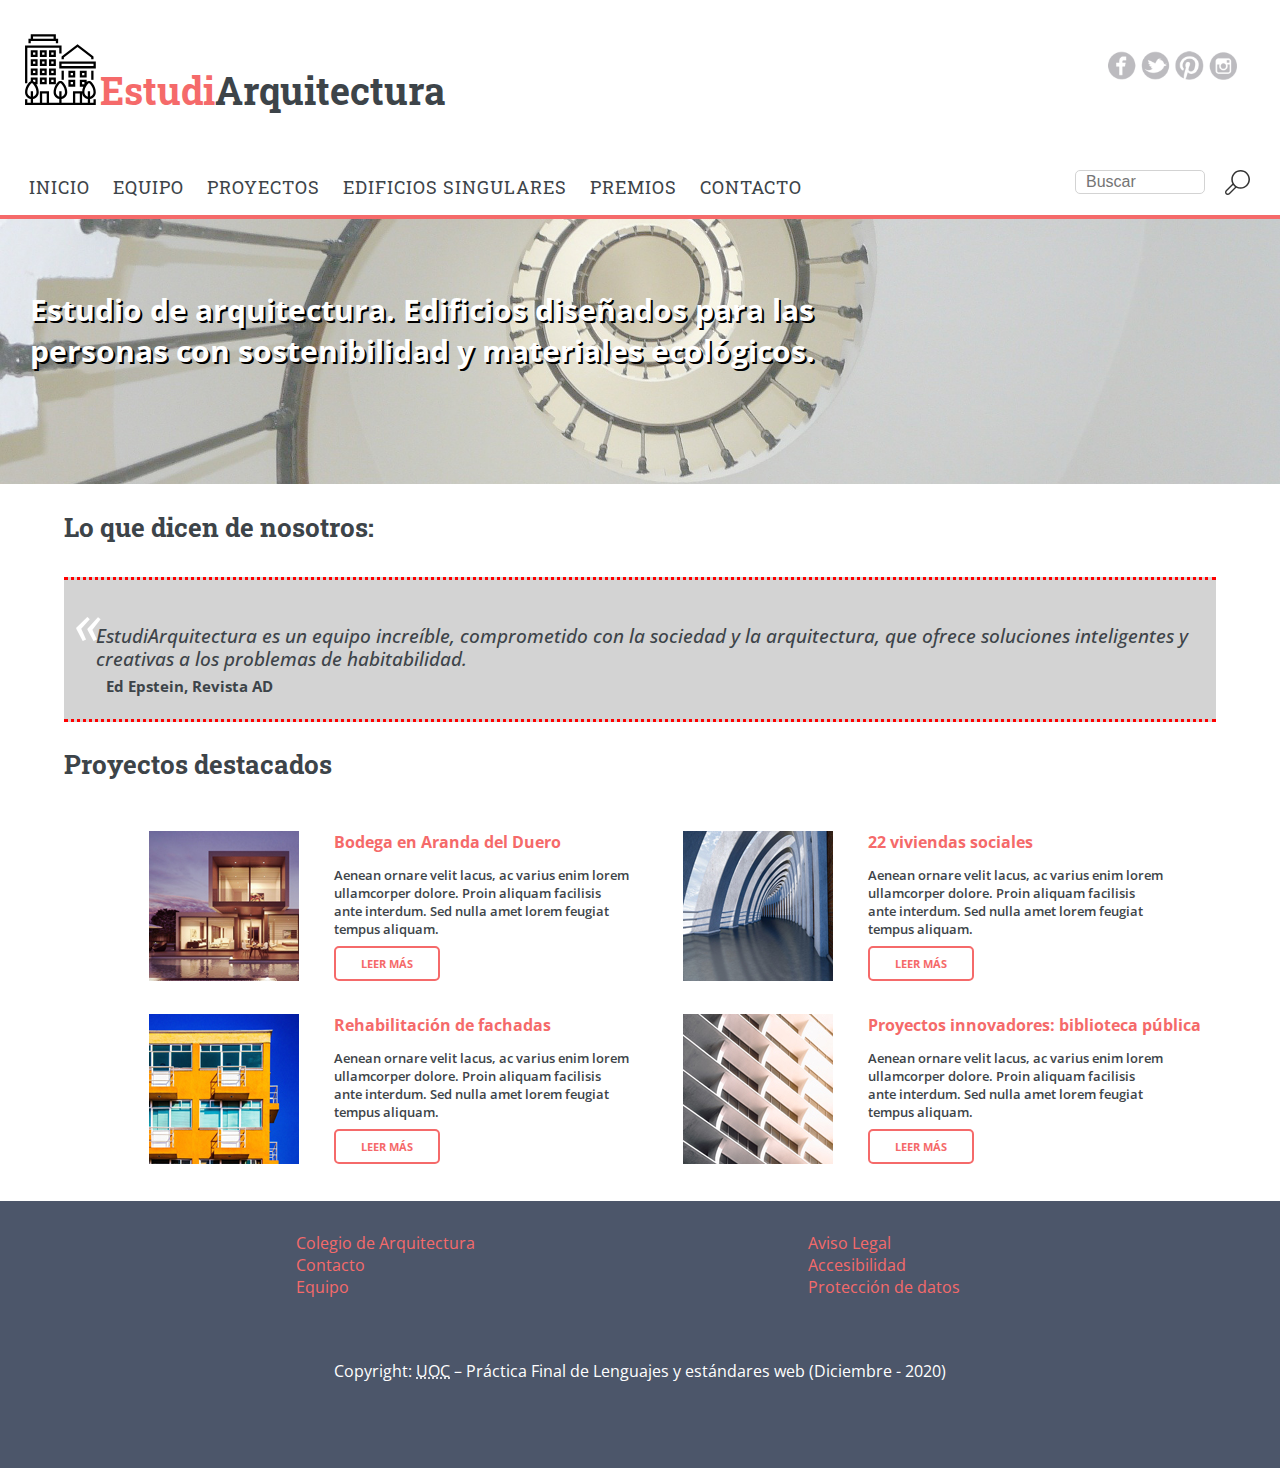
<file: index.html>
<!DOCTYPE html>
<html lang="es">

<head>
	<meta charset="UTF-8">
	<meta name="viewport" content="width=device-width, initial-scale=1.0, maximum-scale=1"> <!--Reconocimiento para dispositivos moviles-->
	<meta http-equiv="X-UA-Compatible" content="ie=edge">
	<meta name="description" content="Soluciones a problemas de habitabilidad">
	<meta name="keywords" content="arquitectura, diseño, edificios, proyectos, sostenibilidad, rehabilitación">
	<title>Estudio de Arquitectura</title>
	<link rel="stylesheet" href="css/estilos.css">

</head>

<body>

	<header>
		<div class="header">

			<div class="logo">
				<img src="images/edificios.svg" alt="Logotipo">
				<h1><span class="h1rojo">Estudi</span>Arquitectura</h1>
			</div>
			<nav>
				<div class="redes">
					<ul>
						<li id="facebook"><a href="https://www.facebook.com/"></a></li>
						<li id="twitter"><a href="https://twitter.com/"></a></li>
						<li id="pinterest"><a href="https://www.pinterest.es/"></a></li>
						<li id="instagram"><a href="https://www.instagram.com/"></a></li>
					</ul>
				</div>
			</nav>

			<div class="busqueda">
				<div class="bloquebuscar">
					<form>
						<input type="search" id="busqueda" name="buscar" placeholder="Buscar" aria-label="Buscar en el sitio">
						<img src="images/icon_search.svg" alt="lupa de busqueda">
					</form>
				</div>
				
			</div>

			<div class="navegador">			
				<nav class="navegador">
					<ul class="hamburguesa">
						<li><a href="#" class="desplegar">&#x2630;</a>
							<ul class="ulmenu">
								<li><a href="index.html">INICIO</a></li>
								<li><a href="#">EQUIPO</a></li>
								<li><a href="proyecto.html">PROYECTOS</a></li>
								<li><a href="edicificios_singulares.html">EDIFICIOS SINGULARES</a></li>
								<li><a href="#">PREMIOS</a></li>
								<li><a href="contacto.html">CONTACTO</a></li>
							</ul>
						</li>	
					</ul>
				</nav>
			</div>

		</div>

		<div class="contenedorimagen">
			<div class="contenedorh2">
				<h2>Estudio de arquitectura. Edificios diseñados para las personas con sostenibilidad y materiales ecológicos.</h2>
			</div>
		</div>

	</header>


	<div class="contenedor">
		<main>

			<section>
				<header>
					<h3>Lo que dicen de nosotros:</h3>
				</header>
				<blockquote><p>EstudiArquitectura es un equipo increíble, comprometido con la sociedad y la arquitectura, que ofrece soluciones inteligentes y creativas a los problemas de habitabilidad.</p>
					<cite>Ed Epstein, Revista AD</cite>
				</blockquote>
			</section>


			<section>
				<header>
					<h3>Proyectos destacados</h3>
				</header>
				<div class="destacados">
					<article>
						<div class="proyecto">
							<figure>
								<img src="images/arch02.jpg" alt="Bodega Aranda">
							</figure>
							<h4>Bodega en Aranda del Duero</h4>
							<p>Aenean ornare velit lacus, ac varius enim lorem ullamcorper dolore. Proin aliquam facilisis ante interdum. Sed nulla amet lorem feugiat tempus aliquam.</p>
							<a href="proyecto.html">LEER MÁS</a>
						</div>
					</article>
					<article>
						<div class="proyecto">
							<figure>
								<img src="images/arch03.jpg" alt="Viviendas sociales">
							</figure>
							<h4>22 viviendas sociales</h4>
							<p>Aenean ornare velit lacus, ac varius enim lorem ullamcorper dolore. Proin aliquam facilisis ante interdum. Sed nulla amet lorem feugiat tempus aliquam.</p>
							<a href="#">LEER MÁS</a>
						</div>
					</article>
					<article>
						<div class="proyecto">
							<figure>
								<img src="images/arch04.jpg" alt="Rehabilitación fachadas">
							</figure>
							<h4>Rehabilitación de fachadas</h4>
							<p>Aenean ornare velit lacus, ac varius enim lorem ullamcorper dolore. Proin aliquam facilisis ante interdum. Sed nulla amet lorem feugiat tempus aliquam.</p>
							<a href="#">LEER MÁS</a>
						</div>
					</article>
					<article>
						<div class="proyecto">
							<figure>
								<img src="images/arch05.jpg" alt="Proyectos innovadores">
							</figure>
							<h4>Proyectos innovadores: biblioteca pública</h4>
							<p>Aenean ornare velit lacus, ac varius enim lorem ullamcorper dolore. Proin aliquam facilisis ante interdum. Sed nulla amet lorem feugiat tempus aliquam.</p>
							<a href="#">LEER MÁS</a>
						</div>
					</article>
				</div>
			</section>

		</main>
	</div>


	<footer> 
		<nav>
			<div class="footer">
				<ul class="fcolumna1">
					<li><a href="index.html">Colegio de Arquitectura</a></li>
					<li><a href="contacto.html">Contacto</a></li>
					<li><a href="#">Equipo</a></li>
				</ul>

				<ul class="fcolumna2">
					<li><a href="#">Aviso Legal</a></li>
					<li><a href="#">Accesibilidad</a></li>
					<li><a href="#">Protección de datos</a></li>
				</ul>
			</div>
		</nav>
		<p>Copyright: <abbr title="Universitat Oberta de Catalunya">UOC</abbr> – Práctica Final de Lenguajes y estándares web (Diciembre - 2020)</p>
	</footer>

</body>

</html>
</file>
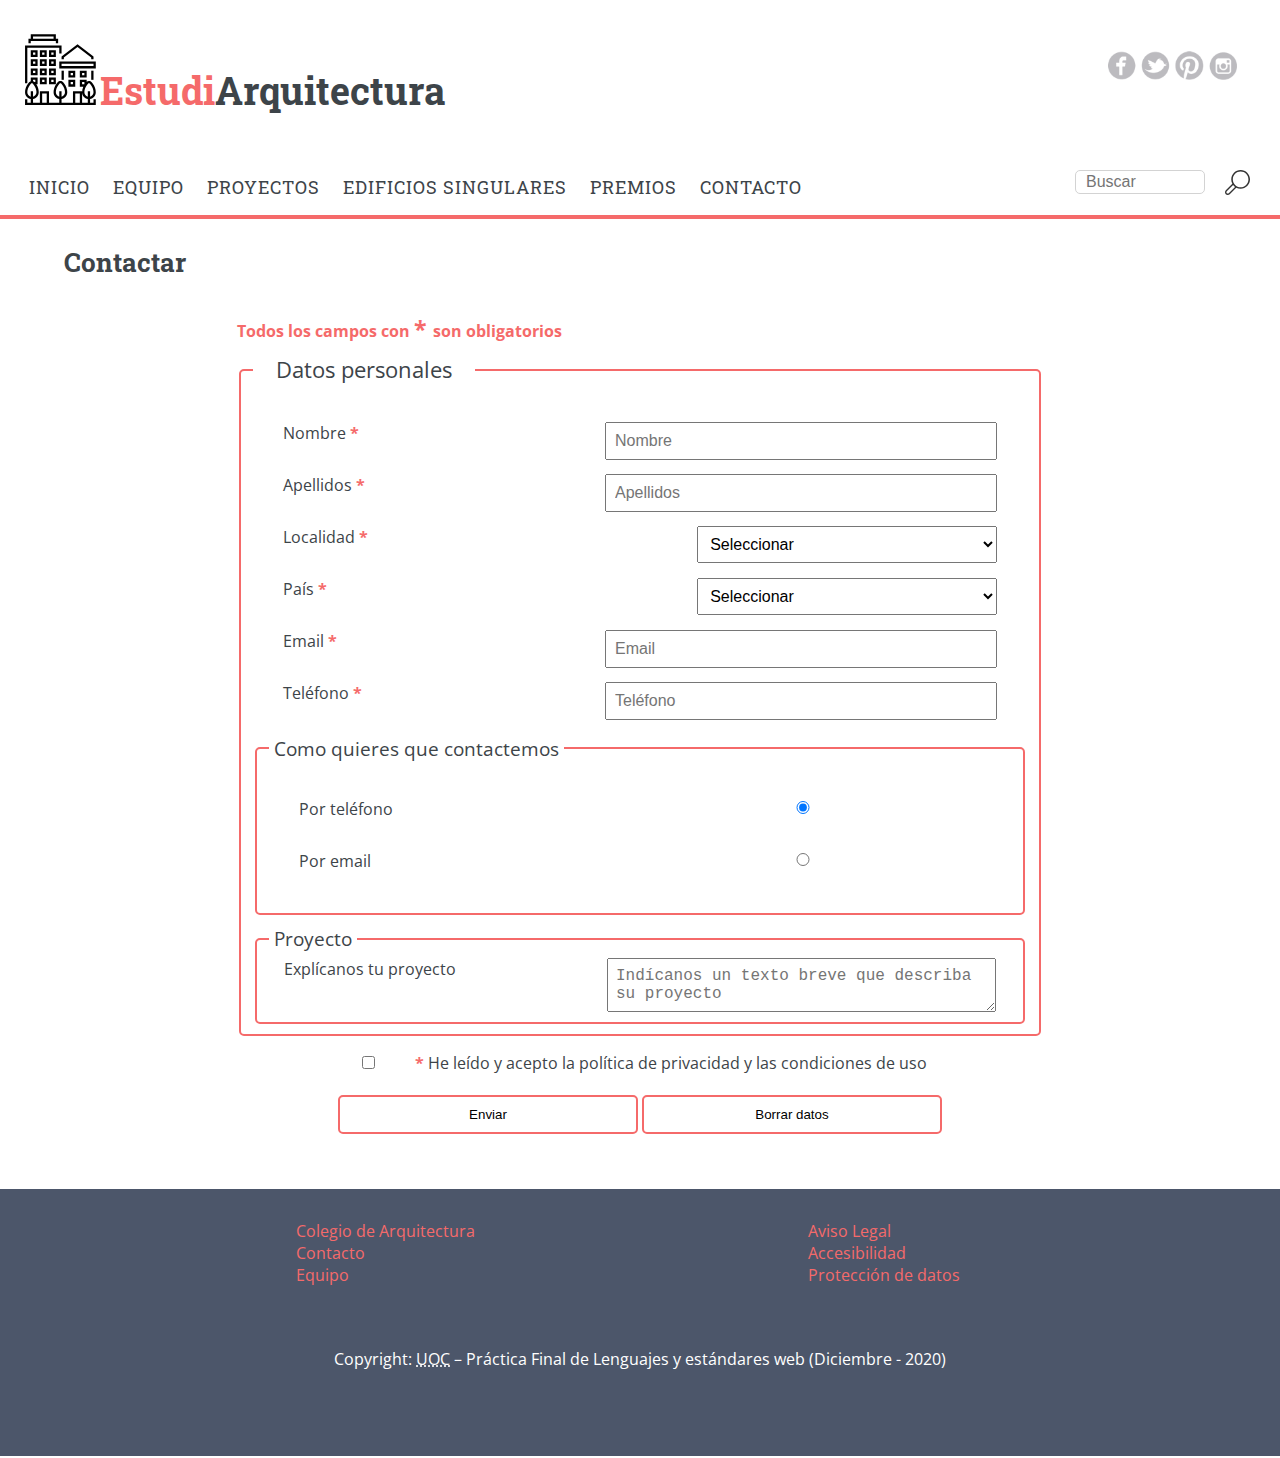
<file: contacto.html>
<!DOCTYPE html>
<html lang="es">

<head>
	<meta charset="UTF-8">
	<meta name="viewport" content="width=device-width, initial-scale=1.0, maximum-scale=1">
	<meta http-equiv="X-UA-Compatible" content="ie=edge">
	<meta name="description" content="Soluciones a problemas de habitabilidad">
	<meta name="keywords" content="arquitectura, diseño, edificios, proyectos, sostenibilidad, rehabilitación">

	<title>Estudio de Arquitectura</title>
	<link rel="stylesheet" href="css/estilos.css">
	

</head>

<body>

	<header>
		<div class="header">

			<div class="logo">
				<img src="images/edificios.svg" alt="Logotipo">
				<h1><span class="h1rojo">Estudi</span>Arquitectura</h1>
			</div>
			<nav>
				<div class="redes">
					<ul>
						<li id="facebook"><a href="https://www.facebook.com/"></a></li>
						<li id="twitter"><a href="https://twitter.com/"></a></li>
						<li id="pinterest"><a href="https://www.pinterest.es/"></a></li>
						<li id="instagram"><a href="https://www.instagram.com/"></a></li>
					</ul>
				</div>
			</nav>

			<div class="busqueda">
				<div class="bloquebuscar">
					<form>
						<input type="search" id="busqueda" name="buscar" placeholder="Buscar" aria-label="Buscar en el sitio">
						<img src="images/icon_search.svg" alt="lupa de busqueda">
					</form>
				</div>
				
			</div>

			<div class="navegador">			
				<nav>
					<ul class="hamburguesa">
						<li><a href="#" class="desplegar">&#x2630;</a>
							<ul class="ulmenu">
								<li><a href="index.html">INICIO</a></li>
								<li><a href="#">EQUIPO</a></li>
								<li><a href="proyecto.html">PROYECTOS</a></li>
								<li><a href="edicificios_singulares.html">EDIFICIOS SINGULARES</a></li>
								<li><a href="#">PREMIOS</a></li>
								<li><a href="contacto.html">CONTACTO</a></li>
							</ul>
						</li>	
					</ul>
				</nav>
			</div>

		</div>

	</header>
	<div class="contenedor">
		<main>
			<h3 class="h3min">Contactar</h3>
			<form action="#" method="POST" name="contacto">
				<span class="simbolo">Todos los campos con <span class="asgrande"> * </span> son obligatorios</span>
				<fieldset>

					<legend>Datos personales</legend>
					<ul>
						<li>
							<label for="name">Nombre <abbr title="required" class="simbolo">*</abbr></label>
							<input required= "required" aria-label="required" placeholder="Nombre" type="text" id="name" name="user_name">
						</li>
						<li>
							<label for="surnames">Apellidos <abbr title="required" class="simbolo">*</abbr></label>
							<input required="required" aria-label="required" placeholder="Apellidos" type="text" id="surnames" name="user_surnames">
						</li>
						<li>
							<label for="localidad">Localidad <abbr title="required" class="simbolo">*</abbr></label>
							<select required="required" aria-label="required" id="localidad" name="pais">
								<option value="">Seleccionar</option>
								<option value="1">Barcelona</option>
								<option value="2">Bilbao</option>
								<option value="3">Cádiz</option>
								<option value="4">Madrid</option>
								<option value="5">Sevilla</option>
								<option value="6">Valencia</option>
								<option value="7">Otro</option>
							</select>
						</li>
						<li>
							<label for="pais">País <abbr title="required" class="simbolo">*</abbr></label>
							<select required="required" aria-label="required" id="pais" name="pais">
								<option value="">Seleccionar</option>
								<option value="1">España</option>
								<option value="2">Francia</option>
								<option value="3">Italia</option>
								<option value="4">Portugal</option>
								<option value="5">Otro</option>
							</select>
						</li>
						<li>
							<label for="email">Email <abbr title="required" class="simbolo">*</abbr></label>
							<input required="required" aria-label="required" placeholder="Email" type="email" id="email" name="user_mail" multiple>
						</li>
						<li>
							<label for="phone">Teléfono <abbr title="required" class="simbolo">*</abbr></label>
							<input required="required" aria-label="required" placeholder="Teléfono" type="tel" id="phone" name="user_phone">
						</li>
					</ul>
					<fieldset>
						<legend class="comocontactar">Como quieres que contactemos</legend>

						<ul class="gruporadio">
							<li class="marcaradio">
								<label for="telf">Por teléfono</label>
								<input type="radio" name="tipocontacto" id="telf" checked>   
							</li>

							<li class="marcaradio">
								<label for="mail">Por email</label>
								<input type="radio" name="tipocontacto" id="mail">   
							</li>

						</ul>

					</fieldset>
					<fieldset>
						<legend class="comocontactar">Proyecto</legend>

						<div>
							<label for="mensaje" class="form-label">Explícanos tu proyecto</label>
							<textarea required="required" name="mensaje" id="mensaje" placeholder="Indícanos un texto breve que describa su proyecto"></textarea>
						</div>

					</fieldset>

				</fieldset>
				<div class="containerboton">
					<p class="aceptarcondicion"><input type="checkbox" required id="aceptar"> <label for="aceptar"><span class="text-danger"><abbr title="required" class="simbolo">*</abbr></span> He leído y acepto la política de privacidad y las condiciones de uso</label></p>
				</div>
				<div class="containerboton">
					<button type="submit" class="botonform">Enviar</button>
					<button type="reset" value="Reset" class="botonform">Borrar datos</button>
				</div>

			</form>
		</main>
	</div>

	<footer> 
		<nav>
			<div class="footer">
				<ul class="fcolumna1">
					<li><a href="index.html">Colegio de Arquitectura</a></li>
					<li><a href="contacto.html">Contacto</a></li>
					<li><a href="#">Equipo</a></li>
				</ul>

				<ul class="fcolumna2">
					<li><a href="#">Aviso Legal</a></li>
					<li><a href="#">Accesibilidad</a></li>
					<li><a href="#">Protección de datos</a></li>
				</ul>
			</div>
		</nav>
		<p>Copyright: <abbr title="Universitat Oberta de Catalunya">UOC</abbr> – Práctica Final de Lenguajes y estándares web (Diciembre - 2020)</p>
	</footer>

</body>

</html>
</file>
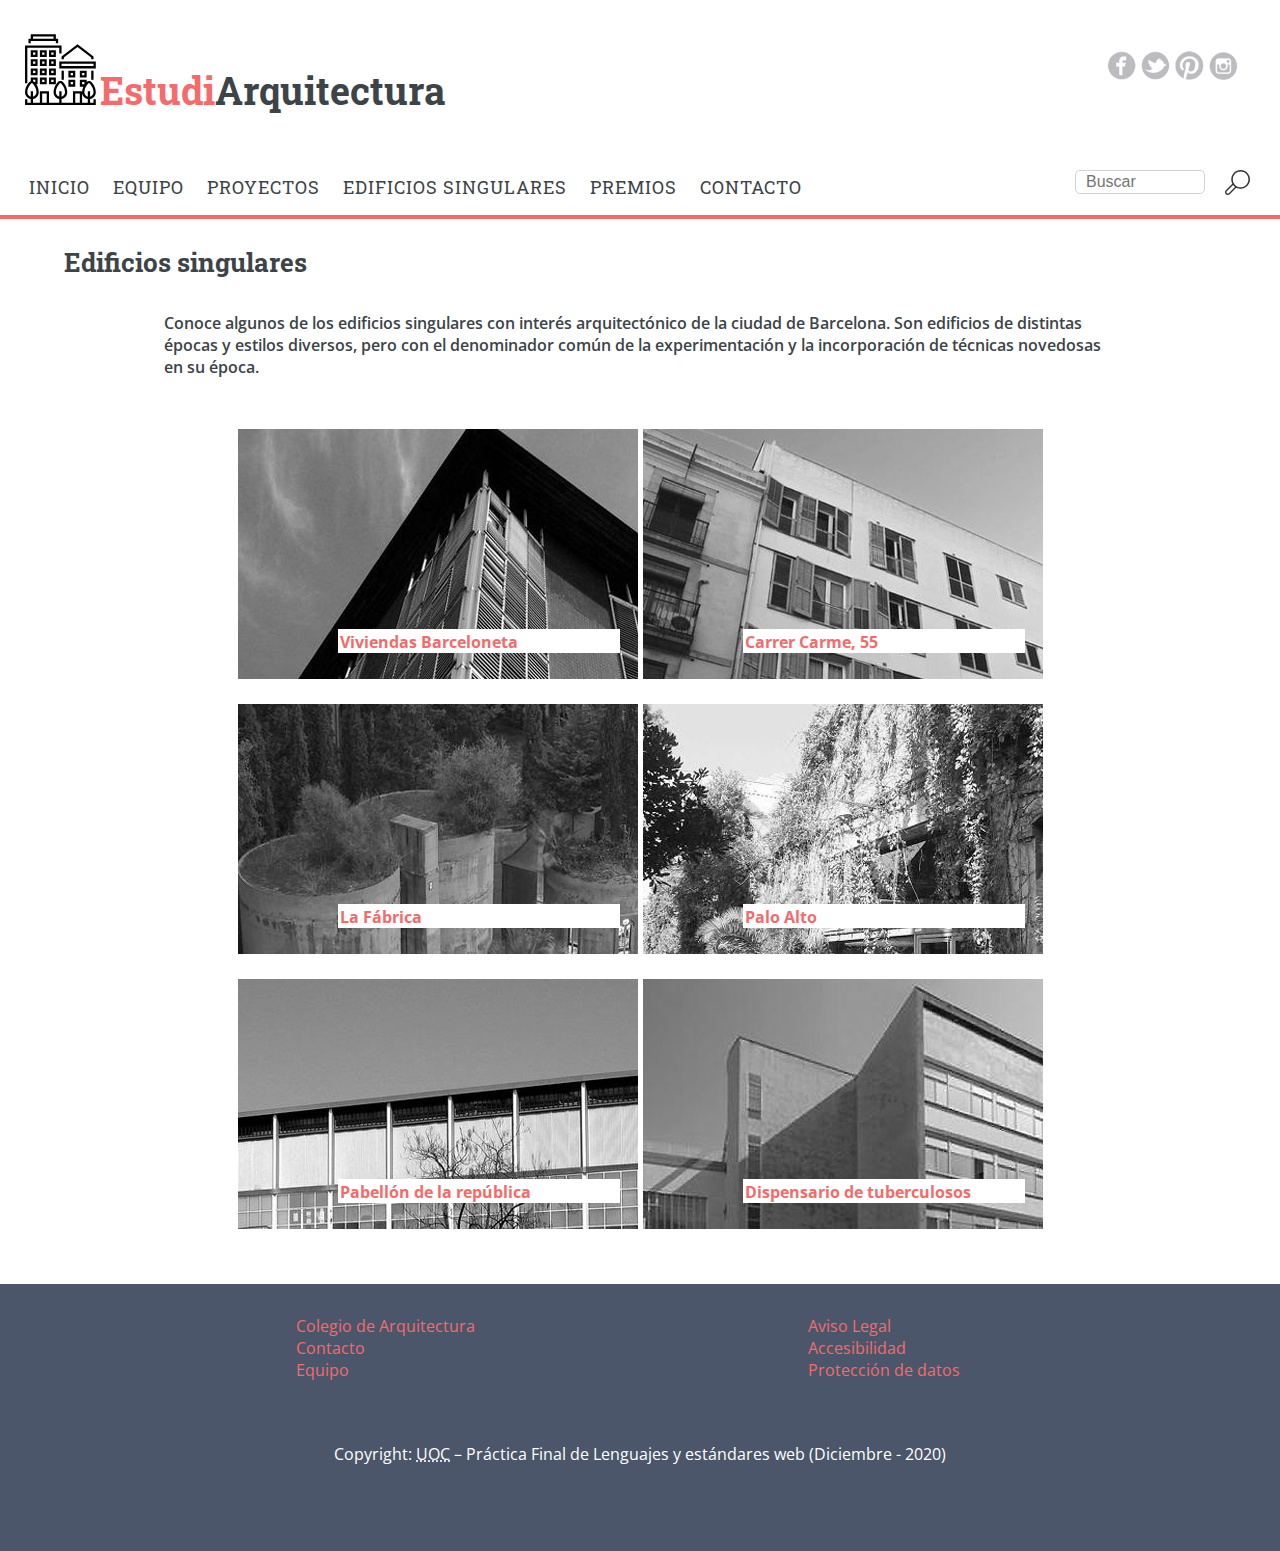
<file: edicificios_singulares.html>
<!DOCTYPE html>
<html lang="es">

<head>
	<meta charset="UTF-8">
	<meta name="viewport" content="width=device-width, initial-scale=1.0, maximum-scale=1">
	<meta http-equiv="X-UA-Compatible" content="ie=edge">
	<meta name="description" content="Soluciones a problemas de habitabilidad">
	<meta name="keywords" content="arquitectura, diseño, edificios, proyectos, sostenibilidad, rehabilitación">

	<title>Estudio de Arquitectura</title>
	<link rel="stylesheet" href="css/estilos.css">
	

</head>

<body>

	<header>
		<div class="header">

			<div class="logo">
				<img src="images/edificios.svg" alt="Logotipo">
				<h1><span class="h1rojo">Estudi</span>Arquitectura</h1>
			</div>
			<nav>
				<div class="redes">
					<ul>
						<li id="facebook"><a href="https://www.facebook.com/"></a></li>
						<li id="twitter"><a href="https://twitter.com/"></a></li>
						<li id="pinterest"><a href="https://www.pinterest.es/"></a></li>
						<li id="instagram"><a href="https://www.instagram.com/"></a></li>
					</ul>
				</div>
			</nav>

			<div class="busqueda">
				<div class="bloquebuscar">
					<form>
						<input type="search" id="busqueda" name="buscar" placeholder="Buscar" aria-label="Buscar en el sitio">
						<img src="images/icon_search.svg" alt="lupa de busqueda">
					</form>
				</div>
				
			</div>

			<div class="navegador">			
				<nav>
					<ul class="hamburguesa">
						<li><a href="#" class="desplegar">&#x2630;</a>
							<ul class="ulmenu">
								<li><a href="index.html">INICIO</a></li>
								<li><a href="#">EQUIPO</a></li>
								<li><a href="proyecto.html">PROYECTOS</a></li>
								<li><a href="edicificios_singulares.html">EDIFICIOS SINGULARES</a></li>
								<li><a href="#">PREMIOS</a></li>
								<li><a href="contacto.html">CONTACTO</a></li>
							</ul>
						</li>	
					</ul>
				</nav>
			</div>

		</div>

	</header>
	<div class="contenedor">
		<main>
			<article>
				<h3 class="h3min">Edificios singulares</h3>

				<p class="psingular">Conoce algunos de los edificios singulares con interés arquitectónico de la ciudad de Barcelona. Son edificios de distintas épocas y estilos diversos, pero con el denominador común de la experimentación y la incorporación de técnicas novedosas en su época.</p>


				<div class="singularesgrid">

					<div class="barceloneta">	
						<div class="barcelonetah4"><h4>Viviendas Barceloneta</h4></div>
						<div class="imgsingular1"></div>	
					</div>

					<div class="carme">	
						<div class="carmeh4"><h4>Carrer Carme, 55</h4></div>
						<div class="imgsingular2"></div>
					</div>

					<div class="fabrica">	
						<div class="fabricah4"><h4>La Fábrica</h4></div>
						<div class="imgsingular3"></div>
					</div>

					<div class="palo">
						<div class="paloh4"><h4>Palo Alto</h4></div>
						<div class="imgsingular4"></div>
					</div>

					<div class="republica">	
						<div class="republicah4"><h4>Pabellón de la república</h4></div>
						<div class="imgsingular5"></div>
					</div>

					<div class="dispensario">
						<div class="dispensarioh4"><h4>Dispensario de tuberculosos</h4></div>
						<div class="imgsingular6"></div>
					</div>

				</div>
			</article>
		</main>
	</div>

	<footer> 
		<nav>
			<div class="footer">
				<ul class="fcolumna1">
					<li><a href="index.html">Colegio de Arquitectura</a></li>
					<li><a href="contacto.html">Contacto</a></li>
					<li><a href="#">Equipo</a></li>
				</ul>

				<ul class="fcolumna2">
					<li><a href="#">Aviso Legal</a></li>
					<li><a href="#">Accesibilidad</a></li>
					<li><a href="#">Protección de datos</a></li>
				</ul>
			</div>
		</nav>
		<p>Copyright: <abbr title="Universitat Oberta de Catalunya">UOC</abbr> – Práctica Final de Lenguajes y estándares web (Diciembre - 2020)</p>
	</footer>

</body>

</html>
</file>
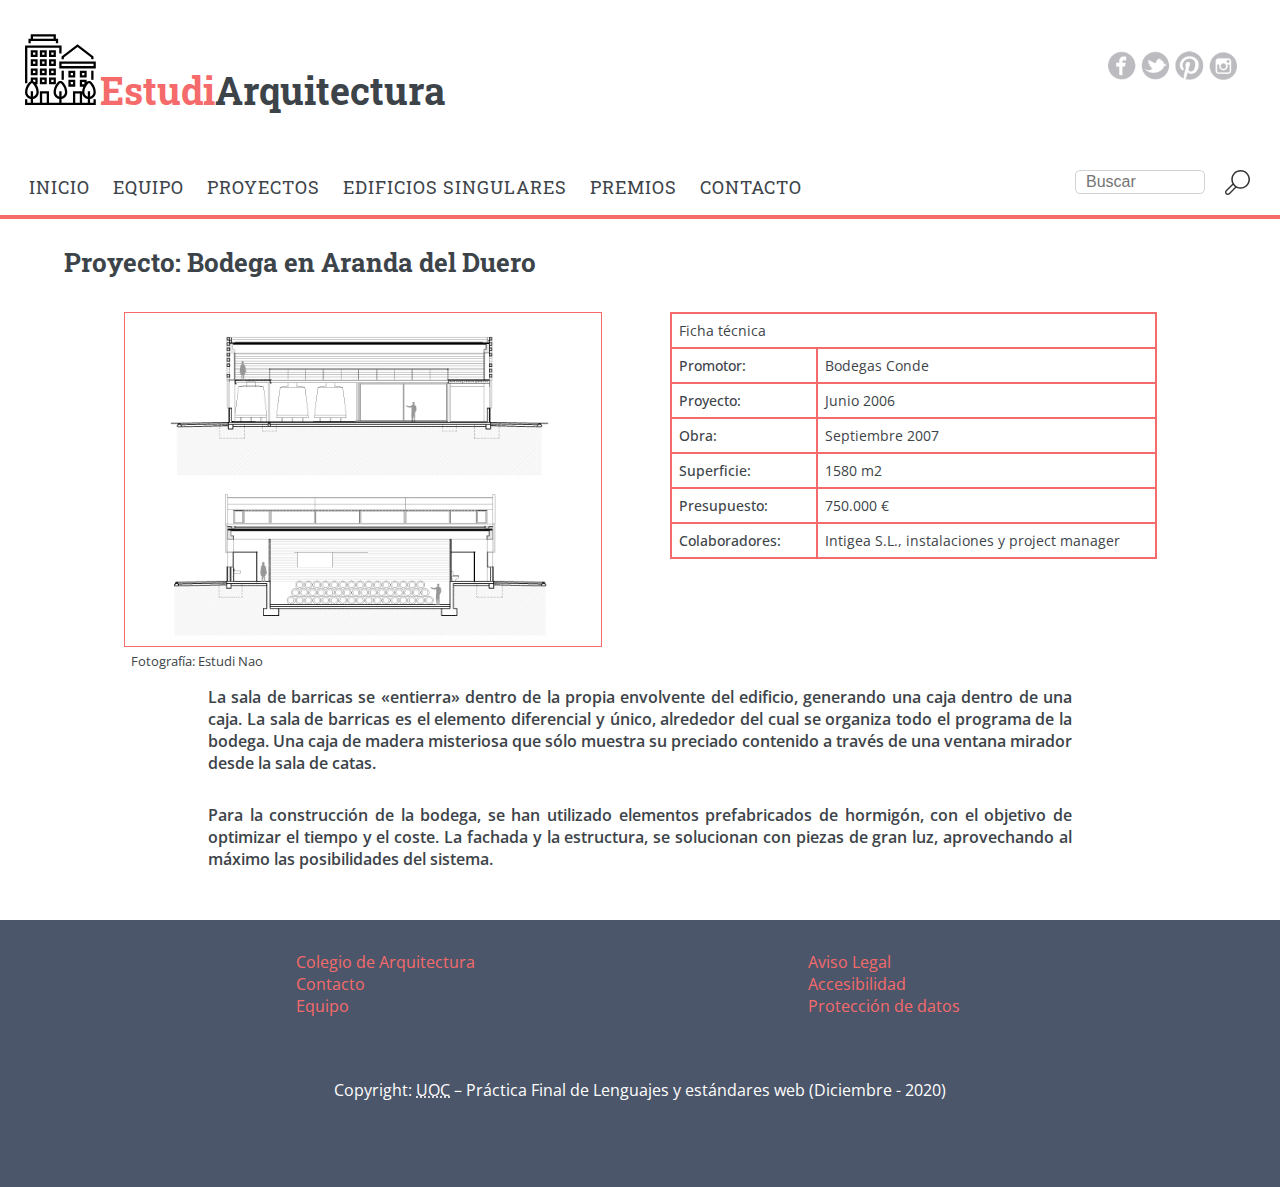
<file: proyecto.html>
<!DOCTYPE html>
<html lang="es">

<head>
	<meta charset="UTF-8">
	<meta name="viewport" content="width=device-width, initial-scale=1.0, maximum-scale=1">
	<meta http-equiv="X-UA-Compatible" content="ie=edge">
	<meta name="description" content="Soluciones a problemas de habitabilidad">
	<meta name="keywords" content="arquitectura, diseño, edificios, proyectos, sostenibilidad, rehabilitación">

	<title>Estudio de Arquitectura</title>
	<link rel="stylesheet" href="css/estilos.css">
	

</head>

<body>

	<header>
		<div class="header">

			<div class="logo">
				<img src="images/edificios.svg" alt="Logotipo">
				<h1><span class="h1rojo">Estudi</span>Arquitectura</h1>
			</div>
			<nav>
				<div class="redes">
					<ul>
						<li id="facebook"><a href="https://www.facebook.com/"></a></li>
						<li id="twitter"><a href="https://twitter.com/"></a></li>
						<li id="pinterest"><a href="https://www.pinterest.es/"></a></li>
						<li id="instagram"><a href="https://www.instagram.com/"></a></li>
					</ul>
				</div>
			</nav>

			<div class="busqueda">
				<div class="bloquebuscar">
					<form>
						<input type="search" id="busqueda" name="buscar" placeholder="Buscar" aria-label="Buscar en el sitio">
						<img src="images/icon_search.svg" alt="lupa de busqueda">
					</form>
				</div>
				
			</div>

			<div class="navegador">			
				<nav>
					<ul class="hamburguesa">
						<li><a href="#" class="desplegar">&#x2630;</a>
							<ul class="ulmenu">
								<li><a href="index.html">INICIO</a></li>
								<li><a href="#">EQUIPO</a></li>
								<li><a href="proyecto.html">PROYECTOS</a></li>
								<li><a href="edicificios_singulares.html">EDIFICIOS SINGULARES</a></li>
								<li><a href="#">PREMIOS</a></li>
								<li><a href="contacto.html">CONTACTO</a></li>
							</ul>
						</li>	
					</ul>
				</nav>
			</div>

		</div>

	</header>
	<div class="contenedor">
		<main>
			<article>
				<h3 class="h3min">Proyecto: Bodega en Aranda del Duero</h3>

				<div class="proyectogrid">
					<figure>
						<img class="imgaranda" alt="Proyecto Aranda" src="images/bodegaaranda.jpg">
						<figcaption>Fotografía: Estudi Nao</figcaption>
					</figure>

					<div class="tabla">
						<table>
							<caption>Ficha técnica</caption>

							<tbody>
								<tr>
									<th rowspan="1" scope="row">Promotor:</th>	
									<td>Bodegas Conde</td>
								</tr>
								<tr>
									<th rowspan="1" scope="row">Proyecto:</th>	
									<td>Junio 2006</td>
								</tr>
								<tr>
									<th rowspan="1" scope="row">Obra:</th>	
									<td>Septiembre 2007</td>
								</tr>
								<tr>
									<th rowspan="1" scope="row">Superficie:</th>	
									<td>1580 m2</td>
								</tr>
								<tr>
									<th rowspan="1" scope="row">Presupuesto:</th>	
									<td>750.000 €</td>
								</tr>
								<tr>
									<th rowspan="1" scope="row">Colaboradores:</th>	
									<td>Intigea S.L., instalaciones y project manager</td>
								</tr>
							</tbody>

						</table>
					</div>
				</div>

				<p>La sala de barricas se «entierra» dentro de la propia envolvente del edificio, generando una caja dentro de una caja. La sala de barricas es el elemento diferencial y único, alrededor del cual se organiza todo el programa de la bodega. Una caja de madera misteriosa que sólo muestra su preciado contenido a través de una ventana mirador desde la sala de catas.</p>

				<p>Para la construcción de la bodega, se han utilizado elementos prefabricados de hormigón, con el objetivo de optimizar el tiempo y el coste. La fachada y la estructura, se solucionan con piezas de gran luz, aprovechando al máximo las posibilidades del sistema.</p>
			</article>
		</main>
	</div>

	<footer> 
		<nav>
			<div class="footer">
				<ul class="fcolumna1">
					<li><a href="index.html">Colegio de Arquitectura</a></li>
					<li><a href="contacto.html">Contacto</a></li>
					<li><a href="#">Equipo</a></li>
				</ul>

				<ul class="fcolumna2">
					<li><a href="#">Aviso Legal</a></li>
					<li><a href="#">Accesibilidad</a></li>
					<li><a href="#">Protección de datos</a></li>
				</ul>
			</div>
		</nav>
		<p>Copyright: <abbr title="Universitat Oberta de Catalunya">UOC</abbr> – Práctica Final de Lenguajes y estándares web (Diciembre - 2020)</p>
	</footer>

</body>

</html>
</file>
<file: css/estilos.css>
@import url('https://fonts.googleapis.com/css2?family=Open+Sans:ital,wght@0,300;0,400;0,600;0,700;0,800;1,300;1,400;1,600;1,700;1,800&family=Slabo+27px&display=swap');
@import url('https://fonts.googleapis.com/css2?family=Roboto+Slab:wght@100;200;300;400;500;600;700;800;900&display=swap');


body {
  font-family: "Open Sans", sans-serif;
  color: #3d4449;
  margin: 0;
  padding: 0;
  font-size: 16px;
  
}


/* ___________________________________<cabecera>_____________________________ */

.header {   /*separo el header en 3 columnas y dos filas*/
  display: grid;
  grid-template-columns: 1fr 1fr 1fr;
  grid-template-rows: 80px 80px;
  border-bottom: 4px solid #f56a6a;
}

.logo {     /* posiciona logo, redes y búsqueda*/
 grid-column: 1 / 3;
 grid-row: 1 / 3;
}

.redes {
 grid-column: 3 / 4;
 grid-row: 1 / 3
}

.busqueda {
  grid-column: 3 / 4;
  grid-row: 3 / 4;
}

.navegador { /*posiciona el menu de navegación */
  grid-column: 1 / 3;
}

.desplegar { /*No muestra icono menú hamburguesa*/
  display: none;
}


/* <menu navegación> */
.ulmenu { 
  font-family: "Roboto Slab", serif;
  font-size: 1.1em;
  max-width: 800px;
  letter-spacing: 1px;
  font-weight: 400;
  margin-bottom: 2px; 
  padding-left: 20px;
}

.navegador li {
  display: inline;
}

.navegador a {
  color: #3d4449;
  text-decoration: none;
  padding: 0px 9px;
}

.navegador a:hover {
  color: #f56a6a;
}

a {
  text-decoration: none;
}

.hamburguesa { /*le quito el padding generado al menu movil*/
  padding: 0px;
}

.logo img {  /*Logotipo*/
  max-width: 80px;
  padding-left: 20px;
  padding-top: 30px;
  float: left;
}



h1 { /* título EstudiArquitectura */
  max-width: 600px;
  margin-top: 65px;
  font-family: "Roboto Slab", sans-serif;
  font-weight: bold;
  font-size: 2.4em;
  text-align: left;
}

.h1rojo {  /* Titulo en dos colores*/
  color: #f56a6a;
}

/*____________________________<red sociales>_________*/

.redes { /*posicion en el contenedor/columna */
  min-width: 250px;
  position: absolute;
  right: 60px;
}

.redes li {
  margin-top: 35px;
  margin-left: 55%;
}

.redes li, 
.redes a {
  position: absolute;
  width: 30px;
  height: 30px;
  display: block;
}

#facebook {
  left: 0px;
  width: 30px;
  background: url(../images/sprite_icons.png) 0px 0px;
  background-size: 135px;  
}

#twitter {
  left: 33px;
  width: 30px;
  background: url(../images/sprite_icons.png) -35px 0px;
  background-size: 135px;
}

#pinterest {
  left: 66px;
  width: 30px;
  background: url(../images/sprite_icons.png) -70px 0px;
  background-size: 135px;
}

#instagram {
  left: 99px;
  width: 30px;
  background: url(../images/sprite_icons.png) -105px 0px;
  background-size: 135px;
}

#facebook a:hover {
  background: url(../images/sprite_icons.png) 0px -35px;
  background-size: 135px;
}
#twitter a:hover {
  background: url(../images/sprite_icons.png) -35px -35px;
  background-size: 135px;
}
#pinterest a:hover {
  background: url(../images/sprite_icons.png) -70px -35px;
  background-size: 135px;
}
#instagram a:hover {
  background: url(../images/sprite_icons.png) -105px -35px;
  background-size: 135px;
}
/*_____________________________________</red sociales>_________*/

/*_____________________________________<buscar>_________*/


.busqueda input {
  position: absolute;
  right: 60px;
  top: 170px;
  width: 130px;
  padding: 2px 0px 2px 10px;/**/
  border: 1px lightgray solid;
  border-radius: 5px;
}

.busqueda img {
  position: absolute;
  right: 30px;
  top: 170px;
  width: 25px;
}
/*_____________________________________</buscar>_________*/

/*_____________________________________<imagen>_________*/
.contenedorimagen { 

  min-height: 265px;
  width: 100%;
  background-image: url(../images/arch01.jpg);
  background-repeat: no-repeat;
  background-position: center; /*Centrada en el container*/
  background-size: cover; /*mantiene las dimensiones*/
}

.contenedorh2 {
  width: 65%;
}

header h2 {
  padding: 70px 0px 20px 30px;
  margin: 0px;
  font-size: 30px;
  text-shadow: 2px 2px 0px black;
  color: white;

}

/* </menu navegación> */



/* ____________________________________</cabecera>____________________________________ */


/* ____________________________________<Index>____________________________________ */

.contenedor {

  max-width: 1200px; /*máxima anchura*/
  width: 90%; /*máximo anchura al reducir*/
  margin: 0 auto;
  padding-bottom: 20px;
}

h3 {
  font-family: "Roboto Slab", serif;
  font-size: 1.6em;
  font-weight: 700;
  padding-bottom: 8px;
}



blockquote {
  display: grid;
  grid-template-columns: 22px 1fr; /*Pongo en una columna las comillas y en la otra el contenido*/
  margin: 0px;
  line-height: 1.2em;
  font-weight: 500;
  font-size: 1.2em;
  padding: 25px 25px 0px 10px;
  background-color: lightgrey;
  border-top: 3px red dotted;
  border-bottom: 3px red dotted;
  font-style: italic;
}

blockquote p {
	margin-bottom: 5px;
} 

blockquote cite {
  font-family: "Open Sans", sans-serif;
  grid-column: 2/3;
  font-size: 15px;
  font-style: initial;
  font-weight: 700;
  margin-left: 10px;
  padding-bottom: 20px;
}

blockquote::before {
  padding-top: 5px;
  font-weight: 400;
  font-size: 3em;
  color: white;
  content:  "\00AB";
}
/* _______________________<destacados> */

figure {
  margin-left: 0px;
}

main img {
  float: left;
  padding-right: 35px;

}

h4 {
  margin: 0px 0px;
  color: #f56a6a;
}
.proyecto {
  margin-bottom: 25px;
}


.destacados a { /*link botones*/
  font-size: 0.7em;
  font-weight: bold;
  border: 2px solid #f56a6a;
  border-radius: 5px;
  text-decoration: none;
  color: #f56a6a;
  padding: 8px 25px;

}

.destacados a:hover {
  background-color: #f56a6a;
  color: white;
}

.destacados { /*Vista de columnas con padding a la izquierda*/
  display: grid;
  grid-template-columns: 1fr 1fr;
  padding-left: 85px;
}

.destacados p {
  font-weight: 600;
  font-size: 13px;
  width: 90%;

}


/* ____________________________________</index>____________________________________ */

/* ____________________________________<proyecto>____________________________________ */



figcaption {
  font-size: smaller;
  padding-left: 7px;
}

.imgaranda {
  padding: 0px; /*corrige el desplazamiento de las img index*/
  width: 100%;
  border: 1px solid #f56a6a;
  float: none;
}

table {
  border-collapse: collapse;
  font-size: 14px;
}

.tabla {
  display: block;
  margin: 0px auto;
  position: relative;
  right: 15px;
}

table th {
  font-weight: 500;
}

table th,
table td,
caption { /*Cuadricula roja*/
  text-align: left;
  padding: 7px 0px;
  padding-left: 7px;
  padding-right: 35px;
  border: 2px solid #f56a6a;
}

caption { /*Eliminamos el borde que se repite*/
  border-bottom: none;
}

.proyectogrid {
  display: grid;
  grid-template-columns: 1fr 1fr;
}

.proyectogrid>figure {
  margin-top: 0px;
  padding-left: 60px;
}

.proyectogrid~p { /* interactuar con todo los hermanos*/
  width: 75%;
  margin: 0px auto;
  text-align: justify;
  padding-bottom: 30px;
  font-weight: 600;
}

/* ____________________________________</main proyecto>____________________________________ */


/* ____________________________________<singulares>____________________________________ */

.psingular {
  padding: 0px 100px;
  font-weight: 600;
  padding-bottom: 15px;
}

.singularesgrid { /*Creamos el grid*/
  display: grid;
  grid-template-columns: 1fr 1fr 1fr;
  grid-template-rows: 265px 265px;
  grid-gap: 5px;
  margin-bottom: 35px;
}

.singularesgrid h4 {
  width: 70%;
  max-width: 300px;
  background-color: white;
  position: relative;
  left: 25%;
  top: 200px;
}

.imgsingular1,
.imgsingular2,
.imgsingular3,
.imgsingular4,
.imgsingular5,
.imgsingular6 {
  max-width: 400px;

  height: 250px;
  filter: grayscale(100%);
}

.imgsingular1 {
  background-image: url(../images/barceloneta.jpg);
}

.imgsingular2 {
  background-image: url(../images/carrercarme.jpg);
}

.imgsingular3 {
  background-image: url(../images/lafabrica.jpg);
}

.imgsingular4 {
  background-image: url(../images/paloalto.jpg);
}

.imgsingular5 {
  background-image: url(../images/pavellorepublica.jpg);
}

.imgsingular6 {
  background-image: url(../images/sert.jpg);
}


.barcelonetah4,
.carmeh4,
.fabricah4,
.paloh4,
.republicah4,
.dispensarioh4 { 
  position: relative;
  width: 400px;
  height: 20px;
  top: 20px;
  z-index: 1; /*Cambiaos el orden de posicionado*/    
}


.imgsingular1:hover,
.imgsingular2:hover,
.imgsingular3:hover,
.imgsingular4:hover,
.imgsingular5:hover,
.imgsingular6:hover {
  filter: none;
}

.singularesgrid h4:hover {
  transition: padding-bottom 0.5s ease-out; /*Tiempo transición*/
  padding-bottom: 8px;
  background-color: #f56a6a;
  color: white;
}


.barcelonetah4:hover,
.carmeh4:hover,
.fabricah4:hover,
.paloh4:hover,
.republicah4:hover,
.dispensarioh4:hover { /*cambio de color transición*/

  
}


.singularesgrid h4 { /*crea en los h4 un padding*/
  padding-top: 2px;
  padding-left: 2px; 
}

/* ____________________________________</main singulares>____________________________________ */

/* ____________________________________<Contactar>____________________________________ */
form {
  width: 70%;
  margin: 0px auto;
  margin-bottom: 30px;
  
}

form li {
  list-style: none;
  padding: 15px;
  text-align: left;
}

form abbr {
  text-decoration: none;
}

form ul {
  padding: 0px;
}

.simbolo {
  color: #f56a6a;
  font-weight: 700;
}

.asgrande {
  font-size: 23px;
}

fieldset {
  border: 2px solid #f56a6a;
  margin-top: 10px;
  border-radius: 5px;
}

legend {
  font-size: 1.4em;
  padding-left: 23px;
  padding-right: 23px;
}

.comocontactar {
  font-size: 1.2em;
  padding-left: 5px;
  padding-right: 5px;
}

label {
  margin-left: 15px;
}

input, textarea, select {
  max-width: 400px;
  width: 50%;
  padding: 8px;
  margin-right: 15px;
  float: right;
  font-size: 1em;
}

select {
  max-width: 300px;
}


input:focus, textarea:focus , select:focus {
  border: 1px solid #f56a6a;
  transition: outline 0.3s ease-out;
  outline: 5px solid #f56a6a;
}

input[type=radio],
input[type=checkbox] { /*Quitamos el focus externo sobre los radios y check -Actuamos sobre el type de input*/
  outline: none;
}

input[type=checkbox] {
  float: none; /*le quitamos el float right para que se coloque a la derecha*/
  max-width: 25px;
}

.botonform { 
  max-width: 300px;
  width: 70%;
  text-align: center;
  border: 2px solid #f56a6a;
  background-color: white;
  padding: 10px 0px;
  margin: 5px 0px;
  border-radius: 5px; 
}

.botonform:hover {
  color: white;
  background-color: #f56a6a;
}

.containerboton {
  width: 100%;
  text-align: center;
}

/* ____________________________________</Contactar>____________________________________ */

/*---------------------------------<footer>*/


footer {
  margin: 0px;
  padding-bottom: 70px;
  width: 100%;
  background-color: #4c566a;
  color: white;
  text-align: center; 
  
}

footer li {
  list-style: none;
}

footer a {
  color: #f56a6a;
}

.footer {
  padding-top: 15px;
  padding-bottom: 30px;
  display: grid;
  grid-template-columns: repeat(5, 1fr);
  text-align: left;
}

.fcolumna1 {
  grid-column: 2/2;
}

.fcolumna2 {
  grid-column: 4/5;

}



/* ________________________________________<móvil>________________________________ */

@media screen and (max-width: 1350px){ /*----<Edificios singulares>---*/

  .singularesgrid{  
    display: flex; /*cambio el grid por flex y lo centro*/
    flex-wrap: wrap; /*para que se coloque en fila de dos o uno si no hay espacio*/
    justify-content: center;
  }

}


@media screen and (max-width: 700px) {  

  body {
    font-size: 13px;
  }

  .contenedorh2 {
    width: 70%;  /*subtitulo index img*/
  }

  .destacados {   /*Convertir a una Columna destacados index*/
    grid-template-columns: 1fr;
    padding-left: 45px;
  }

  /*_______Cabecera_____________________________*/
  .header {
    grid-template-columns: 1fr;
    grid-template-rows: 60px;
  }


  .ulmenu li { /*Ajustes para el li*/
    max-width: 47%;
    z-index: 1; /*Posicionar encima del buscador*/
    display: block;
    padding: 10px;
    padding-left: 0px;
    font-size: 16px;
    background-color: white;
    border: #f56a6a solid 2px;
    border-bottom: none;
  }

/*
  .ulmenu li:hover {
      background-color: #f56a6a;
      }*/

      .navegador li:last-child { /*Le añado un borde más ancho a la ultima celda*/
        border-bottom: #f56a6a solid 5px;
      }


      .navegador ul li ul { /*Desactivo la ul*/
        margin-top: 0px;
        position: relative;
        display: none;
      }

      .navegador ul li:hover ul { /*hacemos hover sobre li para que muestre la ul descendiente*/
        display: block;
      }

      .navegador ul li ul a{
        padding: 10px;
      }

      .hamburguesa a:hover {
        color: #f56a6a;
      }


      .desplegar { /* Activamos la hamburguesa ya que no se veia v.escritorio */
        display: block;
        color: #f56a6a;
        font-size: 2.5em;
        margin-top: 10px;
        margin-left: 20px;
        padding: 0px 8px;
      }



      .logo { /*Hago el contenedor Flex y lo centro*/
        display: flex;
        justify-content: center;

      }

      .logo>img {
        padding: 0px;
        padding-bottom: 25px; 
      }

      .logo>h1 { 
        margin-top: 42px;
      }

      
      .busqueda input {
        left: 20px;
        top: 180px;
        z-index: 0;
        
      }

      .busqueda img {
        left: 152px;
        top: 177px;
        z-index: 0;
      }

      .navegador {
        grid-column: 1 / 2;
        grid-row: 1 / 2;
      }

      .logo {
        width: 100%; 
        margin: 0px auto;
        padding-bottom: 20px;
        grid-column: 1 / 2;
        grid-row: 2 / 3;
      }

      .redes {
        right: 35px;
        top: 125px;
        
      }

      main img { /*Imagenes index*/
        float: none;
      }


      /* <móvil proyecto> ________________________*/

      .proyectogrid {
        grid-template-columns: 1fr;

      }

      caption { /*Eliminamos el borde que se repite*/
        border-top: 4px solid #f56a6a;
      }

      table {
        font-size: 14px;
        margin: 0 auto;
        margin-top: 20px;
        margin-bottom: 40px;
      }

      table th,
      table td {
        padding-right: 20px;
        padding-top: 5px
      }

      .imgaranda { /*Coloco la imagen en una columna*/
        grid-column: 1 / 2;
        grid-row: 1 / 2;
        width: 95%;
        display: block; /*Lo convierto en bloque para poder alinearlo*/
        margin: 0px auto;
      } 

      .tabla { /*Coloco la tabla en una columna*/
        grid-column:  1 / 2;
        grid-row: 2 / 3;
        right: 0px;
        width: 55%;
      }

      .h3min { /*Se posicionan de diferente manera q el de index*/
        text-align: left;
        padding: 20px 60px;
      }

      .proyectogrid>figure {
        margin: 0px auto;
        margin-top: 10px;
        padding-left: 0px;
        padding-bottom: 20px;
      }

      .proyectogrid~p {
        width: 85%;
      }

      /*_____________<singulares>______*/

      .psingular {
        text-align: justify;
        padding: 0px 70px;
        padding-bottom: 10px;
        font-size: 16px;
      }

      .singularesgrid h4 { /*Para que se ajuste al borde*/
        padding-right: 18px;
      }
      /*__________________<Contacto>_____________*/

      form {
        width: 90%;
      }

      textarea {
        height: 80px;
        margin: 0px;
        margin-right: 10px;
        margin-top: 8px;
        width: 90%;
        display: flex;
        
      }


      /*_________________<Footer>_________________*/

      footer ul{
        padding-left: 0px;
      }

      footer p { 
        text-align: left;
        padding: 0px 110px;
      }


    }
</file>
